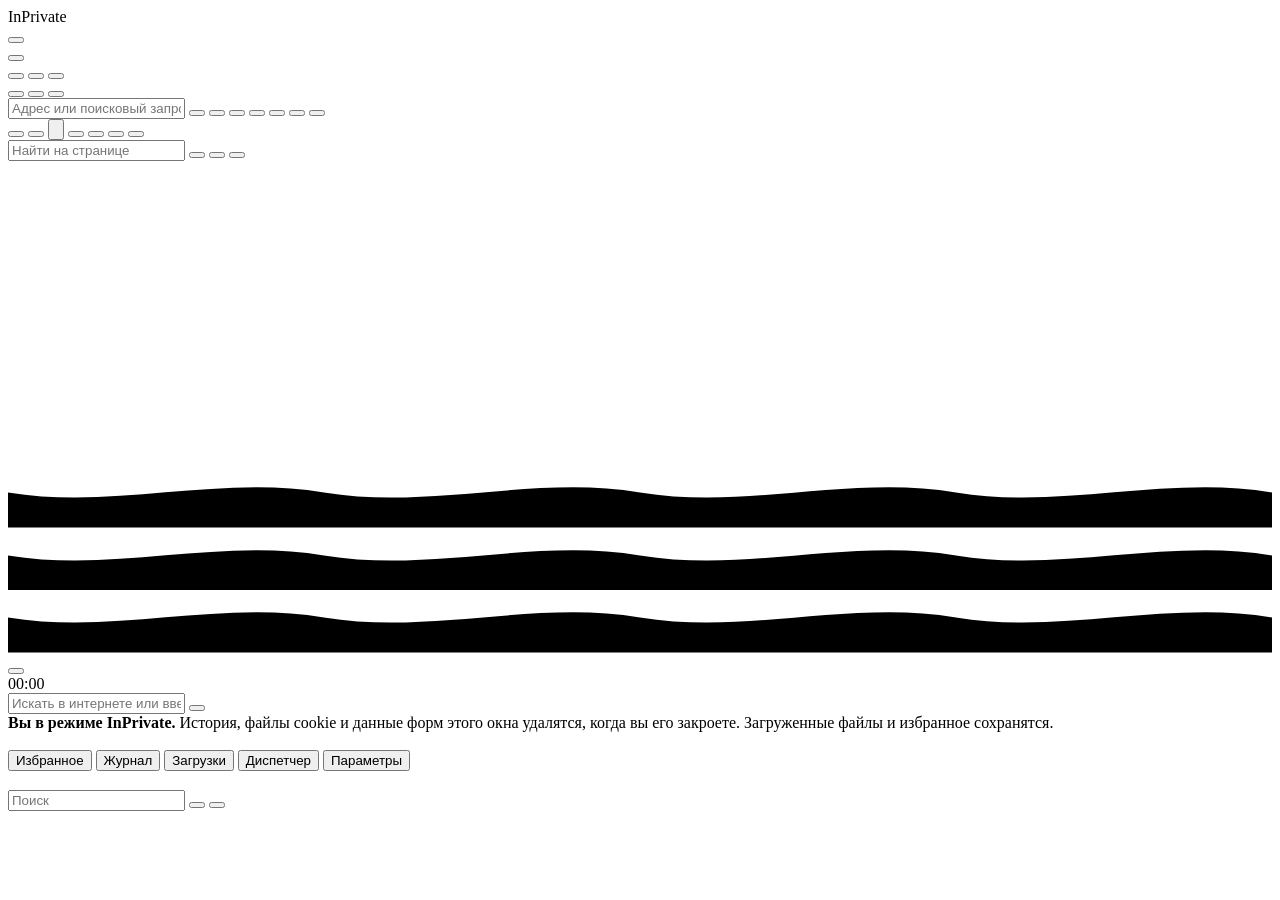
<file: src/ui/index.html>
<!doctype html>
<html lang="ru">
<head>
<meta charset="utf-8">
<title>Rust Browser</title>
<style>/*__CSS__*/</style>
</head>
<body>
<!-- Заставка запуска: показываем до разбора остальной страницы, чтобы панель не мелькнула раньше неё -->
<div id="splash"></div>
<script>
  if (window.__BOOT__ && __BOOT__.splash && __BOOT__.splash !== 'off') {
    document.getElementById('splash').className = 'show s-' + __BOOT__.splash;
  }
</script>

<header id="chrome">
  <!-- Верхний край окна: тянуть за него, чтобы изменить высоту -->
  <div class="rz rz-n" data-dir="n"></div>
  <div class="rz rz-nw" data-dir="nw"></div>
  <div class="rz rz-ne" data-dir="ne"></div>

  <div id="titlebar">
    <div id="privatebadge"><span data-icon="mask"></span>InPrivate</div>
    <!-- Кнопка «+» внутри полосы вкладок, чтобы стоять сразу за последней вкладкой -->
    <div id="tabs"><button id="newtab" class="icon-btn" data-icon="plus" title="Новая вкладка (Ctrl+T)"></button></div>
    <button id="alltabs" class="icon-btn" data-icon="down" title="Все вкладки (Ctrl+Shift+A)"></button>
    <div class="drag"></div>
    <div id="winctl">
      <button id="win-min" title="Свернуть" data-icon="win-min"></button>
      <button id="win-max" title="Развернуть">
        <span class="max" data-icon="win-max"></span><span class="restore" data-icon="win-restore"></span>
      </button>
      <button id="win-close" title="Закрыть" data-icon="win-close"></button>
    </div>
  </div>

  <div id="toolbar">
    <button id="back" class="icon-btn" data-icon="back" title="Назад (Alt+←)"></button>
    <button id="forward" class="icon-btn" data-icon="forward" title="Вперёд (Alt+→)"></button>
    <button id="reload" class="icon-btn" title="Обновить (F5)">
      <span class="swap" data-icon="reload"></span>
      <span class="swap" data-icon="x"></span>
    </button>

    <div id="urlbox">
      <span id="siteicon"></span>
      <input id="url" type="text" spellcheck="false" autocomplete="off"
             placeholder="Адрес или поисковый запрос">
      <button id="zoombadge" title="Сбросить масштаб (Ctrl+0)"></button>
      <button id="translatebtn" class="icon-btn small" data-icon="translate" title="Перевести страницу на русский"></button>
      <button id="pipbtn" class="icon-btn small" data-icon="pip" title="Картинка в картинке"></button>
      <button id="boostbtn" class="icon-btn small" data-icon="speaker" title="Усиление звука"><span class="boostval"></span></button>
      <button id="afbtn" class="icon-btn small" data-icon="card" title="Заполнить адрес или карту"></button>
      <button id="pwkey" class="icon-btn small" data-icon="key" title="Пароли"></button>
      <button id="star" class="icon-btn small" data-icon="star"
              title="Добавить в избранное (Ctrl+D)"></button>
    </div>

    <div id="mybtns"></div>
    <button id="shield" class="icon-btn" data-icon="shield">
      <span class="badge" id="shieldbadge"></span>
    </button>
    <button id="extbtn" class="icon-btn" data-icon="puzzle" title="Расширения"></button>
    <button id="downloads" class="icon-btn" data-icon="download" title="Загрузки (Ctrl+J)">
      <svg class="ring" viewBox="0 0 36 36"><circle cx="18" cy="18" r="16"></circle></svg>
    </button>
    <button id="hubbtn" class="icon-btn" data-icon="library" title="Избранное (Ctrl+Shift+O)"></button>
    <button id="splitbtn" class="icon-btn" data-icon="split" title="Разделить экран"></button>
    <button id="panelbtn" class="icon-btn" data-icon="sidebar" title="Боковая панель: заметки, калькулятор, мессенджеры (Ctrl+Shift+E)"></button>
    <button id="menubtn" class="icon-btn" data-icon="dots" title="Параметры и другое (Alt+F)"></button>
  </div>

  <div id="favbar"></div>

  <div id="findbar">
    <label class="findfield">
      <span data-icon="search"></span>
      <input id="findq" type="text" spellcheck="false" autocomplete="off" placeholder="Найти на странице">
      <span id="findcount"></span>
    </label>
    <button id="findprev" class="icon-btn" data-icon="up" title="Предыдущее (Shift+Enter)"></button>
    <button id="findnext" class="icon-btn" data-icon="down" title="Следующее (Enter)"></button>
    <button id="findclose" class="icon-btn" data-icon="x" title="Закрыть (Esc)"></button>
  </div>

  <div id="progress"><i></i></div>
</header>

<section id="sheet"><div id="suggestions"></div></section>

<main id="start">
  <div id="wall"><video id="wallvideo" muted loop playsinline preload="auto"></video></div>
  <canvas id="wallcanvas"></canvas>
  <div id="flow"></div>
  <div id="waves">
    <svg viewBox="0 0 4320 200" preserveAspectRatio="none"><path d="M0,80 C360,140 720,20 1080,80 C1440,140 1800,20 2160,80 C2520,140 2880,20 3240,80 C3600,140 3960,20 4320,80 L4320,200 L0,200 Z"/></svg>
    <svg viewBox="0 0 4320 200" preserveAspectRatio="none"><path d="M0,80 C360,140 720,20 1080,80 C1440,140 1800,20 2160,80 C2520,140 2880,20 3240,80 C3600,140 3960,20 4320,80 L4320,200 L0,200 Z"/></svg>
    <svg viewBox="0 0 4320 200" preserveAspectRatio="none"><path d="M0,80 C360,140 720,20 1080,80 C1440,140 1800,20 2160,80 C2520,140 2880,20 3240,80 C3600,140 3960,20 4320,80 L4320,200 L0,200 Z"/></svg>
  </div>
  <div class="aurora"><i></i><i></i><i></i></div>
  <button id="wallbtn" class="icon-btn" data-icon="image" title="Сменить обои"></button>
  <div class="start-inner">
    <div id="greeting"></div>
    <div id="clock">00:00</div>
    <div id="date"></div>
    <div class="searchbox" id="searchbox">
      <span data-icon="search"></span>
      <input id="startq" type="text" spellcheck="false" autocomplete="off"
             placeholder="Искать в интернете или ввести адрес">
      <button id="engine" title="Выбрать поисковую систему">
        <span id="enginename"></span>
      </button>
      <div id="enginemenu"></div>
    </div>
    <div id="privatenote">
      <span data-icon="mask"></span>
      <div><b>Вы в режиме InPrivate.</b> История, файлы cookie и данные форм этого окна
        удалятся, когда вы его закроете. Загруженные файлы и избранное сохранятся.</div>
    </div>
    <div id="tiles"></div>
    <div id="stat"></div>
  </div>
</main>

<!-- Слой поверх страницы: снимок страницы, библиотека и меню -->
<section id="layer">
  <img id="backdrop" alt="">
  <img id="backdropsoft" alt="">
  <div id="scrim"></div>
  <div id="hub">
    <nav id="hubnav">
      <div class="hub-items">
        <i id="hubind"></i>
        <button data-sec="bookmarks" data-icon="star">Избранное</button>
        <button data-sec="history" data-icon="clock">Журнал</button>
        <button data-sec="downloads" data-icon="download">Загрузки</button>
        <button data-sec="tasks" data-icon="gauge">Диспетчер</button>
        <button data-sec="settings" data-icon="gear">Параметры</button>
      </div>
      <div class="hub-foot" id="hubfoot"></div>
    </nav>
    <div id="hubmain">
      <div id="hubhead">
        <h1 id="hubh1"></h1>
        <label class="hubsearch">
          <span data-icon="search"></span>
          <input id="hubq" type="text" spellcheck="false" placeholder="Поиск">
        </label>
        <button id="hubaction" class="text-btn"></button>
        <button id="hubclose" class="icon-btn" data-icon="x" title="Закрыть (Esc)"></button>
      </div>
      <div id="hublist"></div>
    </div>
  </div>
</section>

<div id="menucatcher"></div>
<div id="menu" class="menu"></div>
<div id="toast"></div>
<div id="peek" aria-hidden="true"></div>

<script>/*__JS__*/</script>
</body>
</html>
</file>
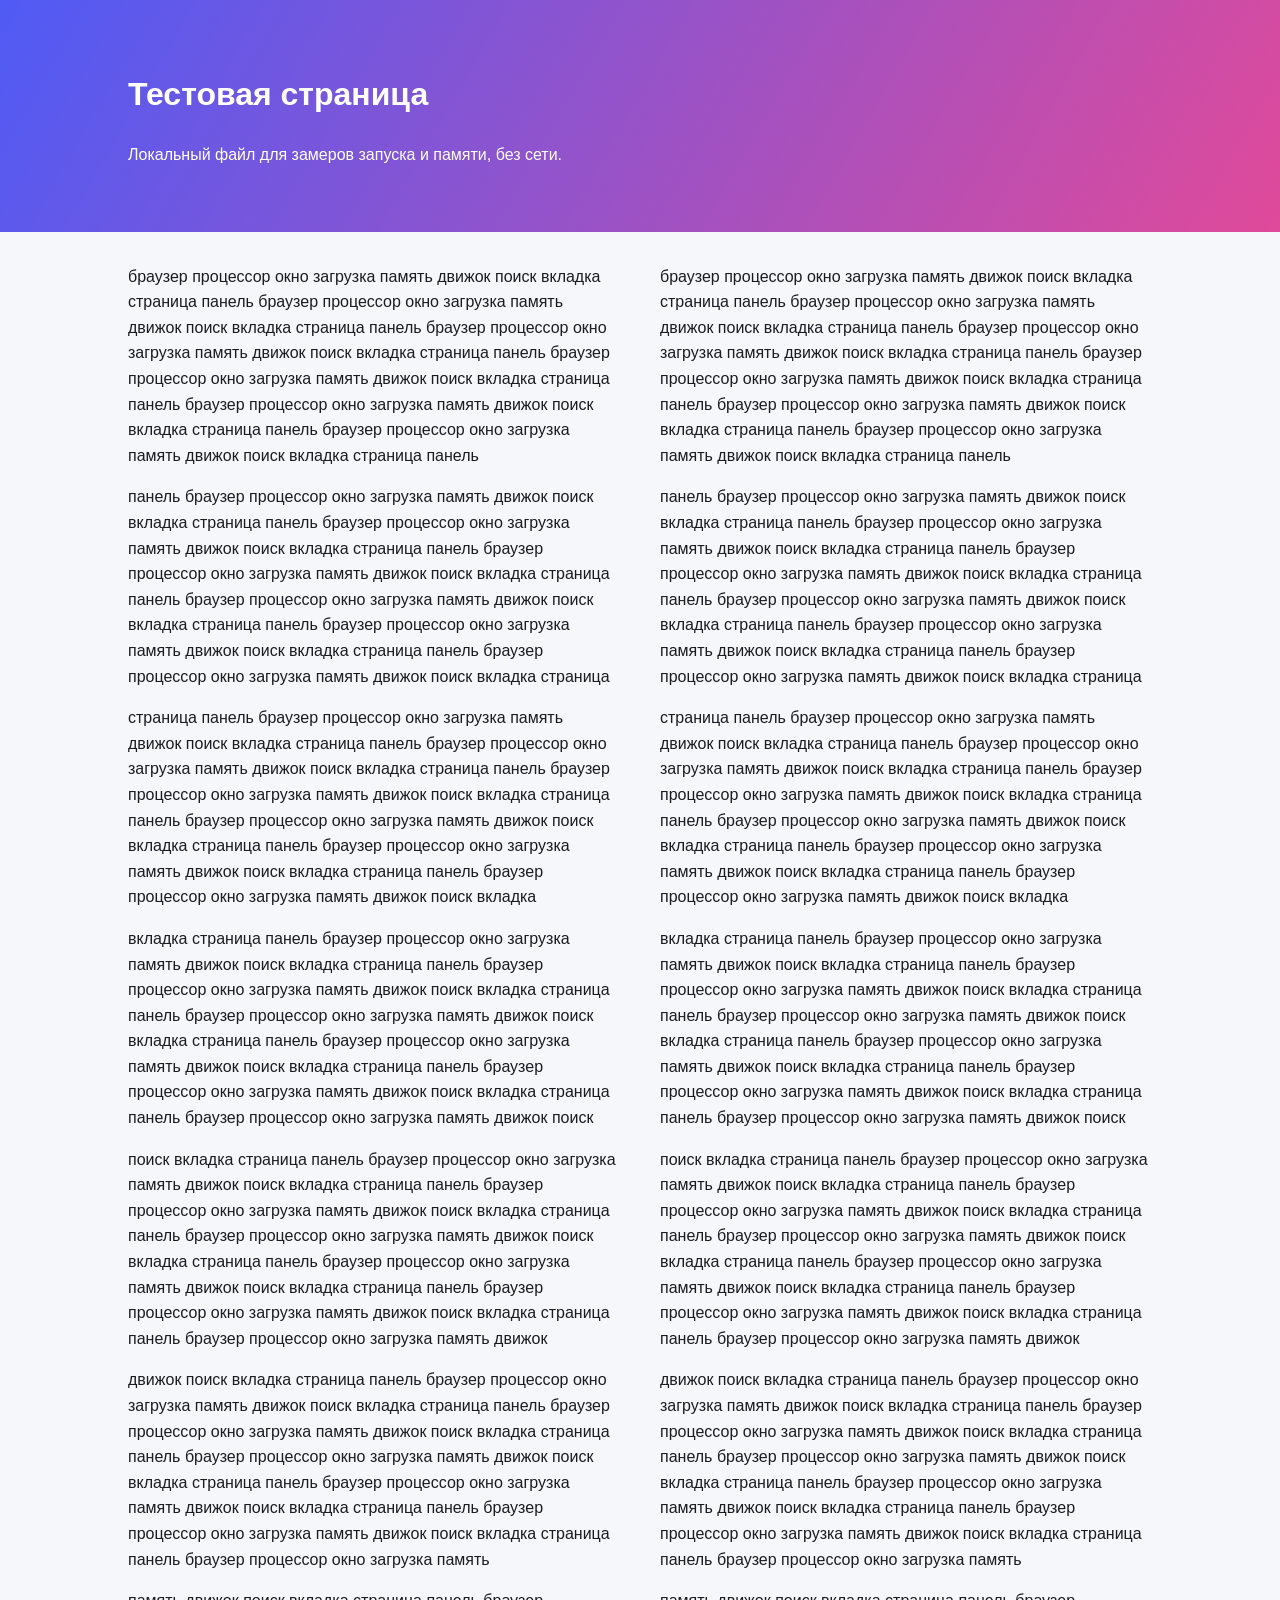
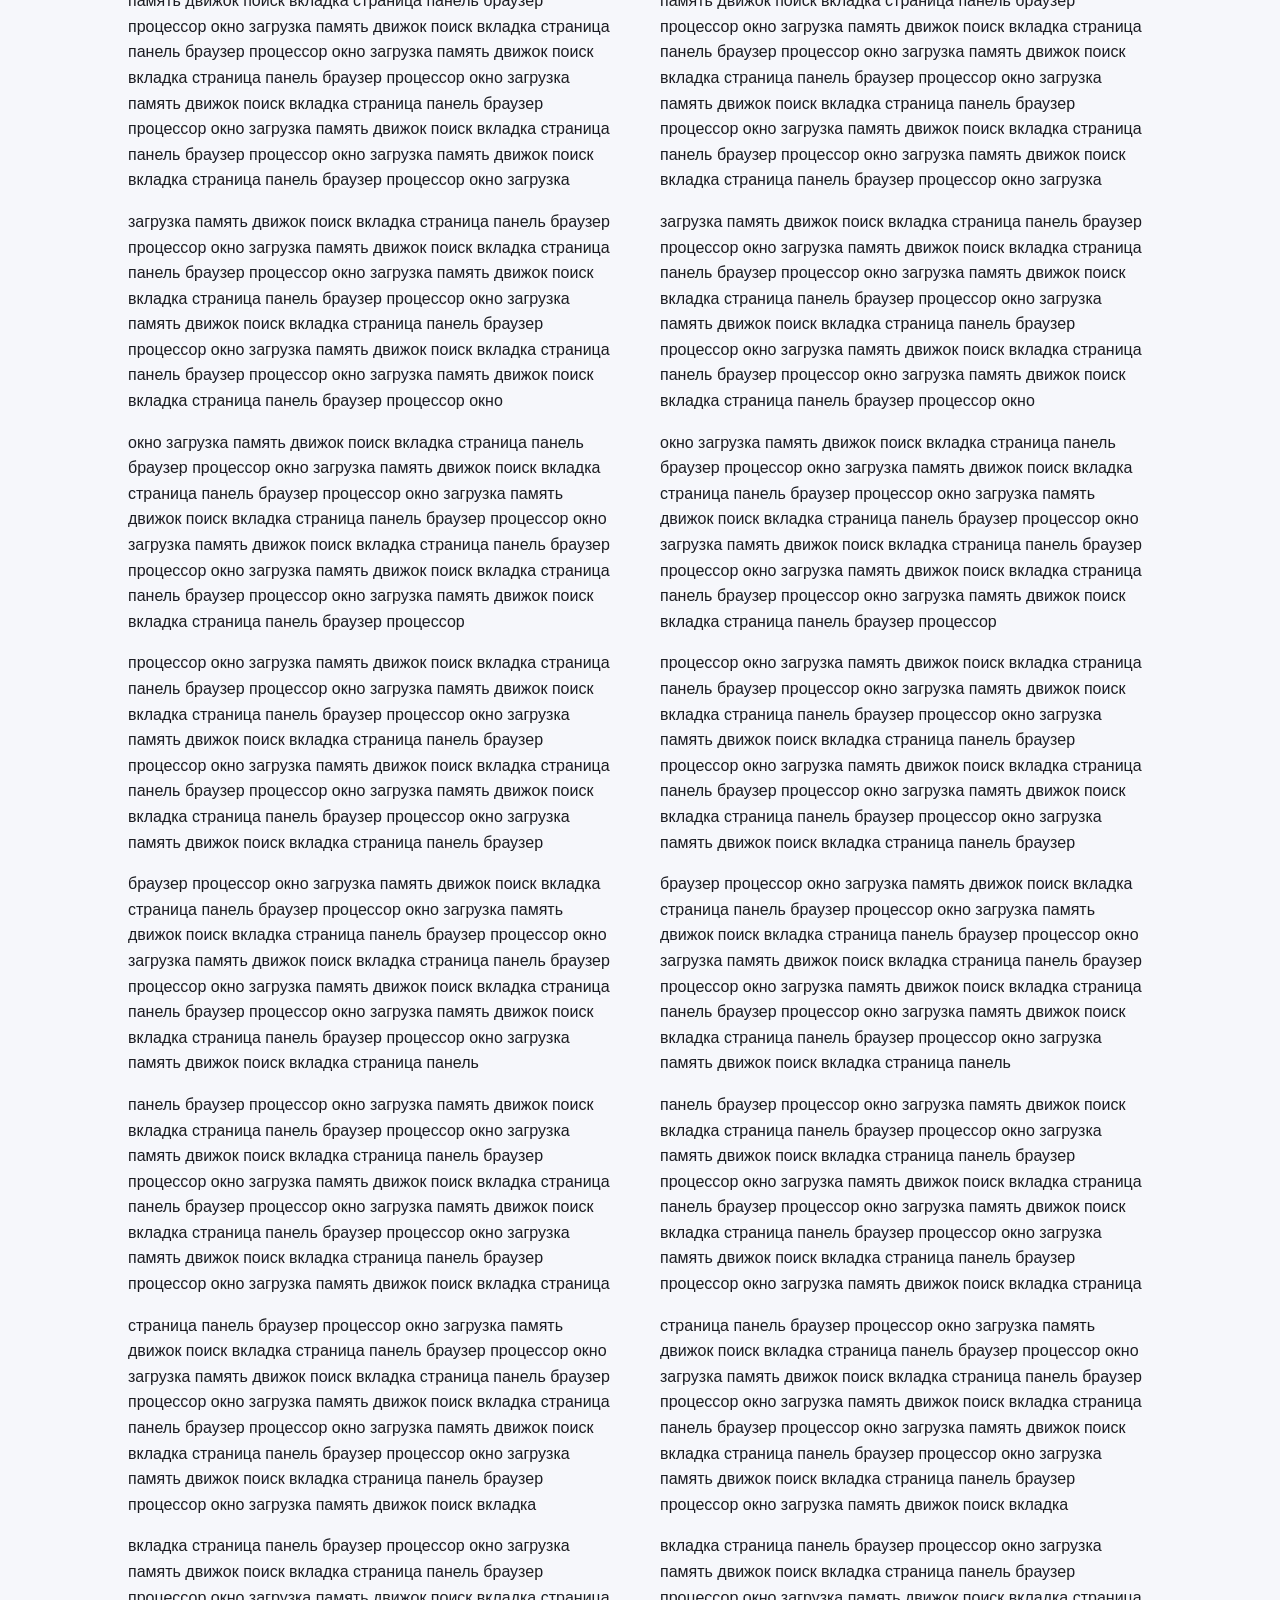
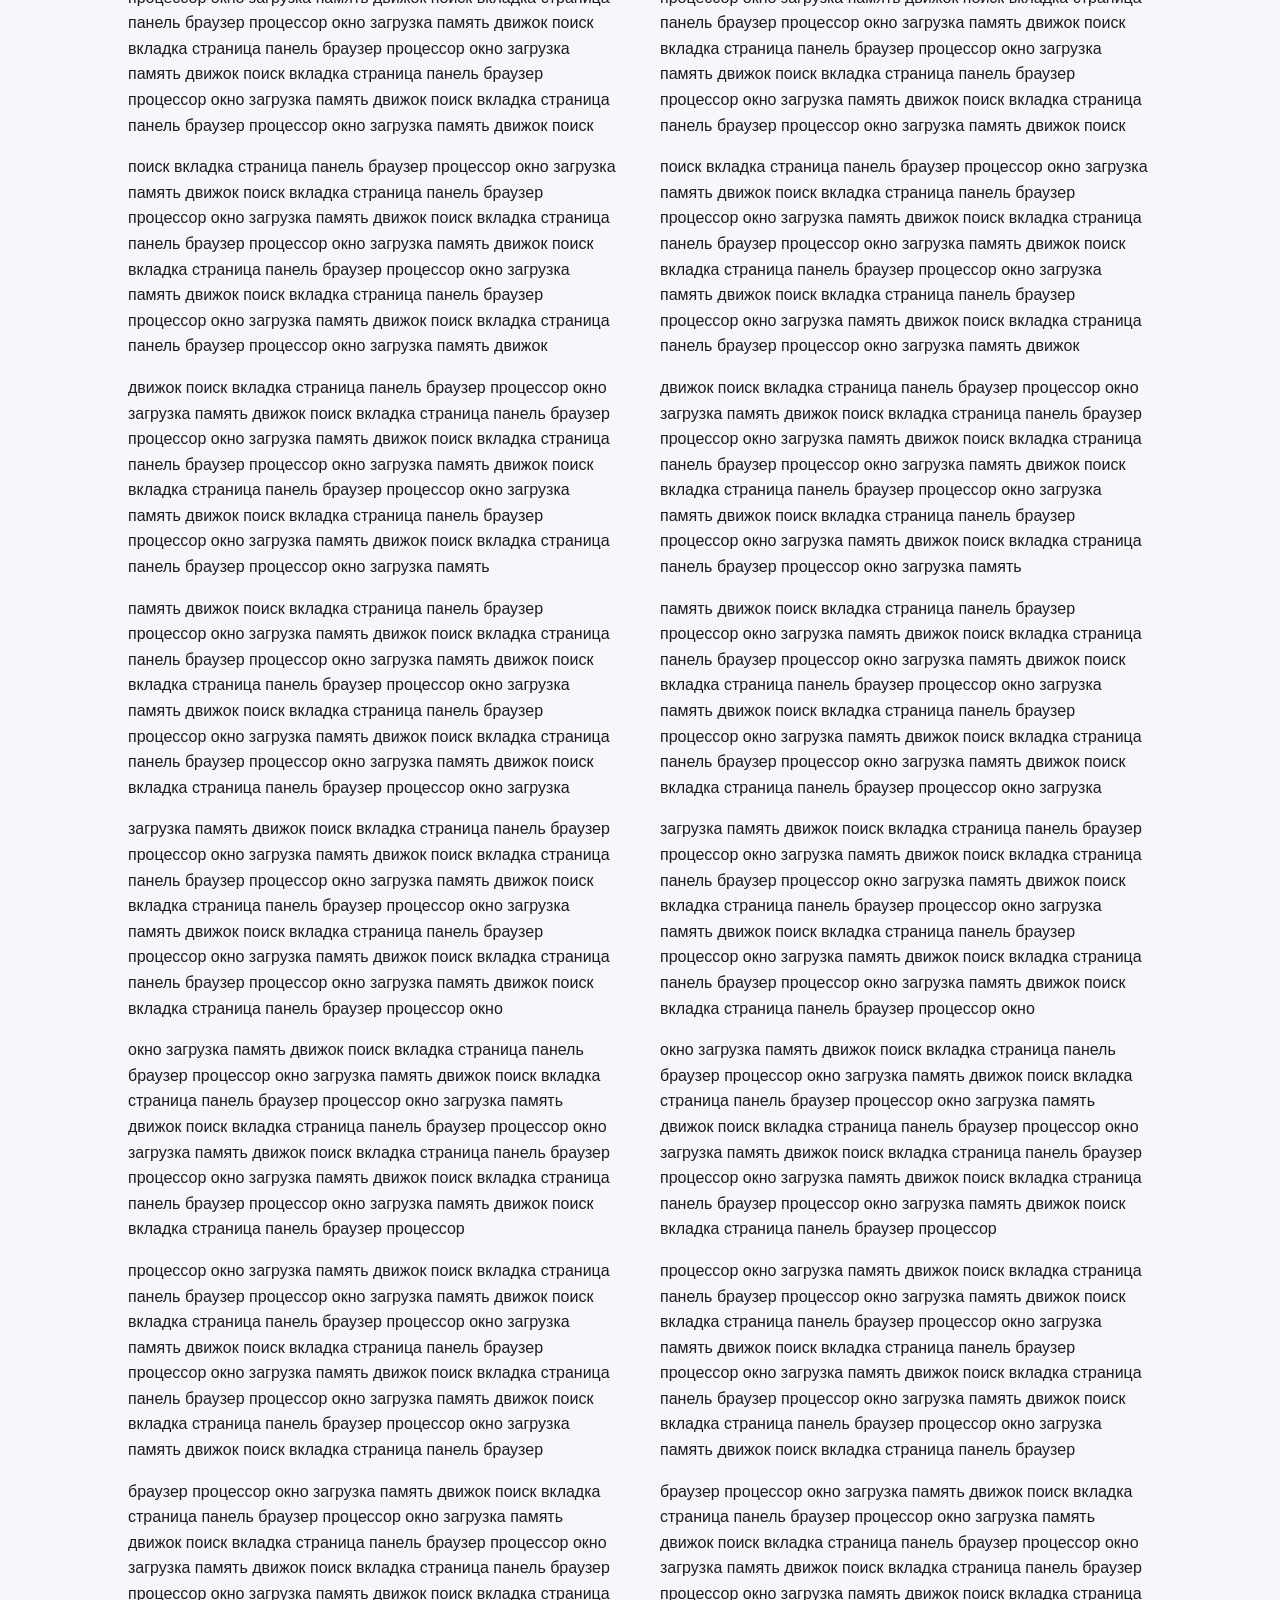
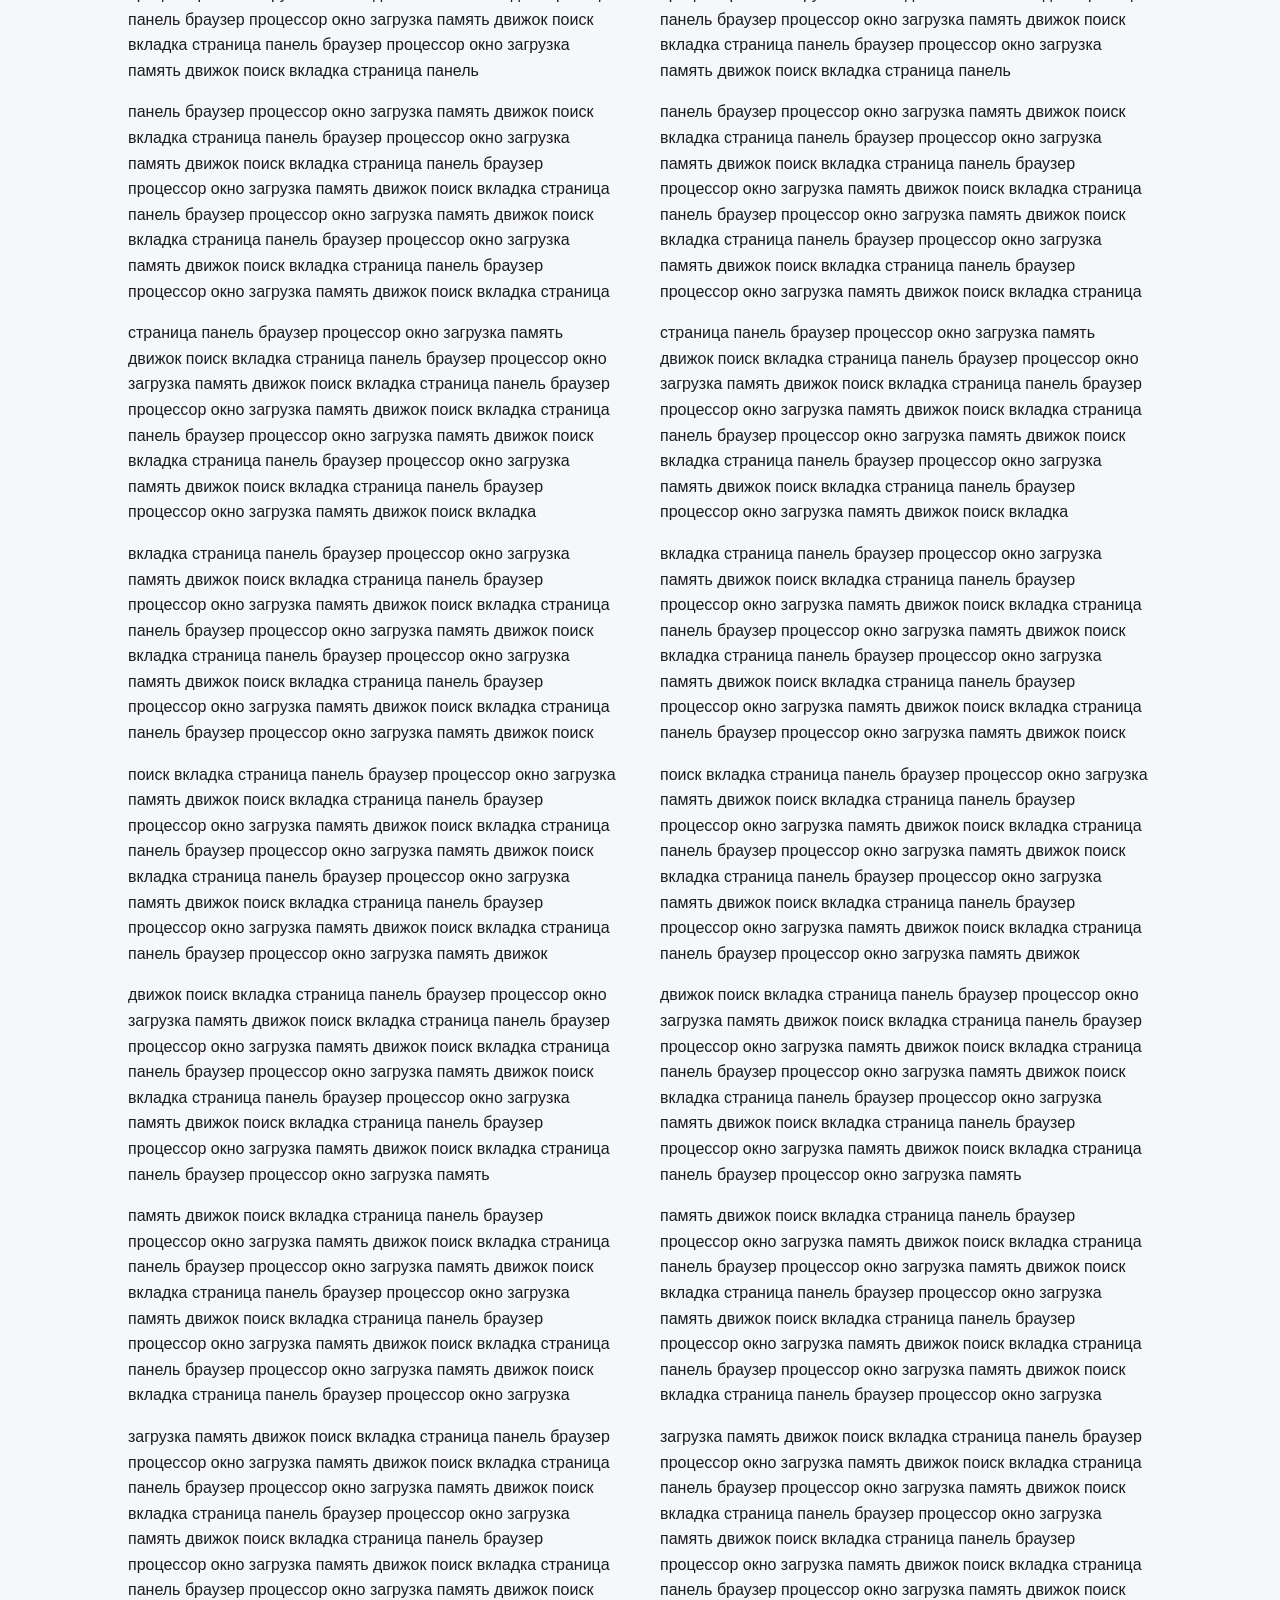
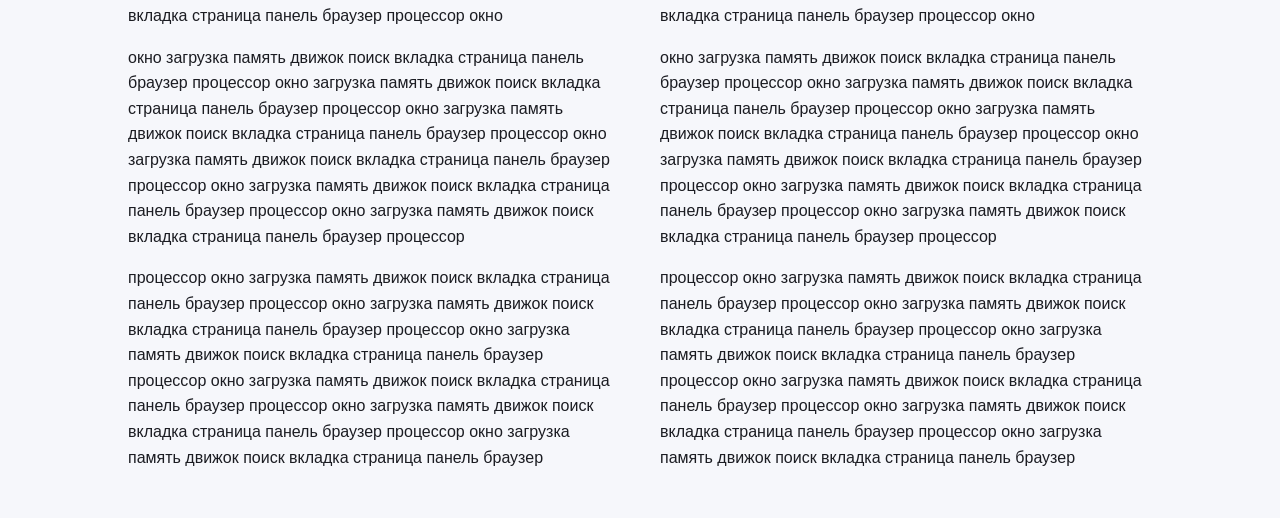
<file: tests/e2e/fixture/index.html>
<!doctype html>
<html lang="ru">
<head>
<meta charset="utf-8">
<title>Тестовая страница</title>
<style>
  body { margin: 0; font: 16px/1.6 "Segoe UI", sans-serif; background: #f6f7fb; color: #1b1c22; }
  header { padding: 48px 10vw; background: linear-gradient(120deg, #4f5bf5, #e04a9a); color: #fff; }
  main { padding: 32px 10vw; columns: 2 320px; column-gap: 40px; }
  p { margin: 0 0 16px; }
</style>
</head>
<body>
<header><h1>Тестовая страница</h1><p>Локальный файл для замеров запуска и памяти, без сети.</p></header>
<main id="text"></main>
<script>
  // Немного текста, чтобы странице было что раскладывать и рисовать.
  const words = 'браузер вкладка память процессор страница движок окно панель поиск загрузка'.split(' ');
  let html = '';
  for (let p = 0; p < 60; p++) {
    let line = '';
    for (let w = 0; w < 60; w++) line += words[(p * 7 + w * 3) % words.length] + ' ';
    html += '<p>' + line + '</p>';
  }
  document.getElementById('text').innerHTML = html;
</script>
</body>
</html>
</file>
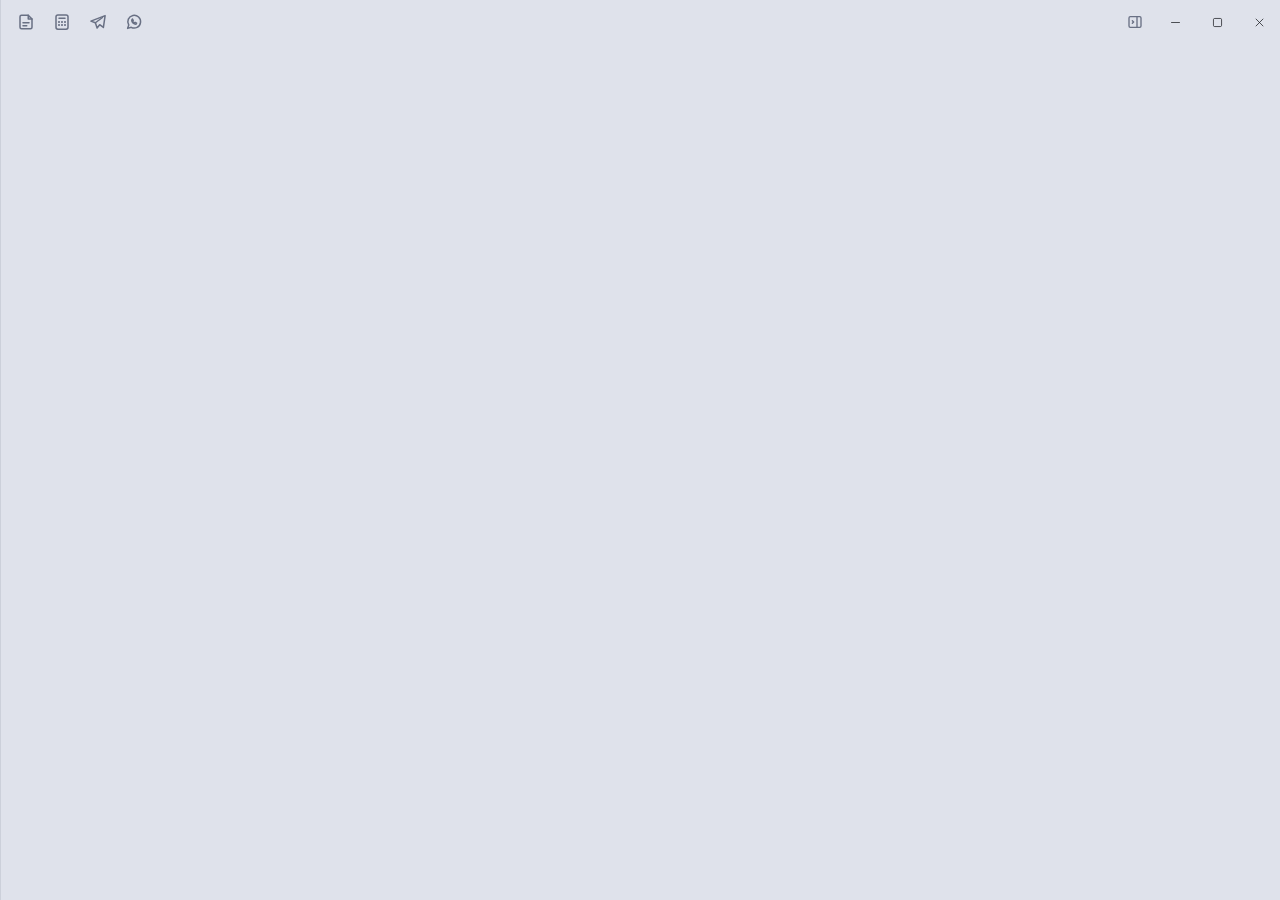
<file: src/ui/panel.html>
<!doctype html>
<html lang="ru">
<head>
<meta charset="utf-8">
<title>Панель</title>
<style>
  :root {
    color-scheme: light;
    --frame: #dfe2eb; --surface: #ffffff; --surface-2: #f6f7fb; --text: #1b1c22; --muted: #697084;
    --border: rgba(20, 24, 48, .09); --hover: rgba(20, 24, 48, .06); --press: rgba(20, 24, 48, .11);
    --accent: #4f5bf5; --on-accent: #fff;
    --ease: cubic-bezier(.2, .8, .2, 1); --spring: cubic-bezier(.34, 1.56, .64, 1);
  }
  :root[data-theme="dark"] {
    color-scheme: dark;
    --frame: #18191f; --surface: #23242c; --surface-2: #1b1c22; --text: #eceef5; --muted: #9a9fb1;
    --border: rgba(255, 255, 255, .08); --hover: rgba(255, 255, 255, .075); --press: rgba(255, 255, 255, .13);
    --accent: #8288ff; --on-accent: #10111a;
  }
  :root[data-theme="amoled"] {
    color-scheme: dark;
    --frame: #000; --surface: #0d0d10; --surface-2: #050506; --text: #eceef5; --muted: #9a9fb1;
    --border: rgba(255, 255, 255, .10); --hover: rgba(255, 255, 255, .08); --press: rgba(255, 255, 255, .14);
    --accent: #8288ff; --on-accent: #10111a;
  }
  * { box-sizing: border-box; }
  html, body { height: 100%; margin: 0; }
  body {
    display: flex; flex-direction: column; overflow: hidden;
    background: var(--frame); color: var(--text);
    font: 13px/1.4 "Segoe UI Variable Text", "Segoe UI", system-ui, sans-serif;
    user-select: none; border-left: 1px solid var(--border);
  }
  button { font: inherit; color: inherit; border: 0; background: none; padding: 0; cursor: pointer; }
  svg { display: block; }

  header { flex: none; height: 44px; display: flex; align-items: center; gap: 2px; padding-left: 8px; position: relative; }
  .rz { position: absolute; top: 0; left: 0; right: 0; height: 5px; cursor: n-resize; z-index: 2; }
  body.maximized .rz { display: none; }
  .apps { display: flex; gap: 2px; position: relative; }
  .app {
    width: 34px; height: 34px; display: grid; place-items: center; border-radius: 9px;
    color: var(--muted); transition: background .15s, color .15s, transform .12s var(--ease);
  }
  .app:hover { background: var(--hover); color: var(--text); }
  .app:active { transform: scale(.9); }
  .app.on { color: var(--accent); background: var(--press); }
  .drag { flex: 1; align-self: stretch; }
  .win { display: flex; align-self: stretch; }
  .win button { width: 42px; display: grid; place-items: center; transition: background .12s; }
  .win button:hover { background: var(--hover); }
  .win .close:hover { background: #c42b1c; color: #fff; }
  .hide { width: 30px; height: 30px; display: grid; place-items: center; border-radius: 8px; color: var(--muted); margin-right: 2px; }
  .hide:hover { background: var(--hover); color: var(--text); }

  main { flex: 1; min-height: 0; position: relative; }
  section { position: absolute; inset: 0; display: none; flex-direction: column; padding: 4px 12px 12px; animation: in .25s var(--ease); }
  section.on { display: flex; }
  @keyframes in { from { opacity: 0; transform: translateX(10px); } }
  h2 { margin: 6px 4px 10px; font-size: 15px; font-weight: 600; display: flex; align-items: center; justify-content: space-between; }
  h2 small { font-size: 11.5px; font-weight: 400; color: var(--muted); }

  /* заметки */
  textarea {
    flex: 1; width: 100%; resize: none; padding: 14px 16px; border-radius: 14px;
    border: 1px solid var(--border); background: var(--surface); color: var(--text);
    font: 14px/1.6 "Segoe UI Variable Text", "Segoe UI", sans-serif; outline: none; user-select: text;
    transition: border-color .2s, box-shadow .2s;
  }
  textarea:focus { border-color: var(--accent); box-shadow: 0 0 0 3px color-mix(in srgb, var(--accent) 18%, transparent); }

  /* калькулятор */
  .display {
    padding: 14px 16px; border-radius: 14px; background: var(--surface); border: 1px solid var(--border);
    text-align: right; overflow: hidden;
  }
  .expr { min-height: 18px; color: var(--muted); font-size: 13px; white-space: nowrap; overflow: hidden; text-overflow: ellipsis; }
  .value { font: 300 36px/1.2 "Segoe UI Variable Display", "Segoe UI", sans-serif; white-space: nowrap; overflow: hidden; text-overflow: ellipsis; user-select: text; }
  .keys { display: grid; grid-template-columns: repeat(4, 1fr); gap: 6px; margin-top: 10px; }
  .key {
    height: 52px; border-radius: 12px; background: var(--surface); border: 1px solid var(--border);
    font-size: 18px; transition: background .12s, transform .1s var(--spring);
  }
  .key:hover { background: var(--hover); }
  .key:active { transform: scale(.94); }
  .key.op { color: var(--accent); font-weight: 600; }
  .key.eq { background: var(--accent); color: var(--on-accent); border-color: transparent; }
  .key.wide { grid-column: span 2; }
  .history { flex: 1; min-height: 0; overflow-y: auto; margin-top: 12px; }
  .history div { padding: 6px 8px; border-radius: 8px; text-align: right; color: var(--muted); cursor: pointer; user-select: text; }
  .history div:hover { background: var(--hover); color: var(--text); }
  .history b { color: var(--text); font-weight: 500; }

  /* мессенджеры живут в отдельном окне поверх этого места */
  .hint { margin: auto; text-align: center; color: var(--muted); }
</style>
</head>
<body>
<header>
  <div class="rz" data-dir="n"></div>
  <div class="apps">
    <button class="app" data-app="notes" title="Заметки">
      <svg width="18" height="18" viewBox="0 0 24 24" fill="none" stroke="currentColor" stroke-width="2" stroke-linecap="round" stroke-linejoin="round"><path d="M15 3H6a2 2 0 0 0-2 2v14a2 2 0 0 0 2 2h12a2 2 0 0 0 2-2V8z"/><path d="M15 3v5h5"/><path d="M8 13h8M8 17h5"/></svg>
    </button>
    <button class="app" data-app="calc" title="Калькулятор">
      <svg width="18" height="18" viewBox="0 0 24 24" fill="none" stroke="currentColor" stroke-width="2" stroke-linecap="round" stroke-linejoin="round"><rect x="4" y="2.5" width="16" height="19" rx="2.5"/><path d="M8 7h8"/><path d="M8 12h.01M12 12h.01M16 12h.01M8 16h.01M12 16h.01M16 16h.01" stroke-width="2.8"/></svg>
    </button>
    <button class="app" data-app="telegram" title="Telegram">
      <svg width="18" height="18" viewBox="0 0 24 24" fill="none" stroke="currentColor" stroke-width="2" stroke-linecap="round" stroke-linejoin="round"><path d="m21.5 3.5-19 7.3 6 2.2 2.3 7 3.4-4.4 5 3.7z"/><path d="m8.5 13 9.5-7"/></svg>
    </button>
    <button class="app" data-app="whatsapp" title="WhatsApp">
      <svg width="18" height="18" viewBox="0 0 24 24" fill="none" stroke="currentColor" stroke-width="2" stroke-linecap="round" stroke-linejoin="round"><path d="M3.5 20.5 5 16a8.5 8.5 0 1 1 3.3 3.1z"/><path d="M9 9.5c0 3 2.5 5.5 5.5 5.5l1-1.5-2-1-1 .8a4 4 0 0 1-2.3-2.3l.8-1-1-2z"/></svg>
    </button>
  </div>
  <div class="drag"></div>
  <button class="hide" title="Скрыть панель (Ctrl+Shift+E)">
    <svg width="16" height="16" viewBox="0 0 24 24" fill="none" stroke="currentColor" stroke-width="2" stroke-linecap="round" stroke-linejoin="round"><rect x="3" y="4" width="18" height="16" rx="2"/><path d="M15 4v16"/><path d="m8 10 2 2-2 2"/></svg>
  </button>
  <div class="win">
    <button class="min" title="Свернуть"><svg width="15" height="15" viewBox="0 0 24 24" fill="none" stroke="currentColor" stroke-width="1.2"><path d="M5 12h14"/></svg></button>
    <button class="max" title="Развернуть"><svg width="15" height="15" viewBox="0 0 24 24" fill="none" stroke="currentColor" stroke-width="1.2"><rect x="5.5" y="5.5" width="13" height="13" rx="2"/></svg></button>
    <button class="close" title="Закрыть"><svg width="15" height="15" viewBox="0 0 24 24" fill="none" stroke="currentColor" stroke-width="1.2"><path d="m6 6 12 12M18 6 6 18"/></svg></button>
  </div>
</header>

<main>
  <section id="notes">
    <h2>Заметки <small id="saved"></small></h2>
    <textarea id="text" spellcheck="true" placeholder="Записывайте сюда что угодно — сохраняется само"></textarea>
  </section>

  <section id="calc">
    <h2>Калькулятор</h2>
    <div class="display"><div class="expr" id="expr"></div><div class="value" id="value">0</div></div>
    <div class="keys" id="keys"></div>
    <div class="history" id="history"></div>
  </section>

  <section id="telegram"><div class="hint">Загрузка Telegram…</div></section>
  <section id="whatsapp"><div class="hint">Загрузка WhatsApp…</div></section>
</main>

<script>
'use strict';
const send = (cmd, data = {}) => window.ipc.postMessage(JSON.stringify({ cmd, ...data }));
const $ = (s) => document.querySelector(s);
let state = { app: 'notes', notes: '', dark: false, accent: '', maximized: false };

// ----- переключение приложений -----
for (const button of document.querySelectorAll('.app')) {
  button.addEventListener('click', () => send('app', { id: button.dataset.app }));
}
$('.hide').addEventListener('click', () => send('close'));
$('.min').addEventListener('click', () => send('minimize'));
$('.max').addEventListener('click', () => send('maximize'));
$('.close').addEventListener('click', () => send('quit'));
$('.drag').addEventListener('mousedown', (e) => { if (e.button === 0) send(e.detail === 2 ? 'maximize' : 'drag'); });
$('.rz').addEventListener('mousedown', (e) => { if (e.button === 0) send('resize', { dir: 'n' }); });

function setState(next) {
  const appChanged = next.app !== state.app;
  state = { ...state, ...next };
  document.documentElement.dataset.theme = state.amoled ? 'amoled' : state.dark ? 'dark' : 'light';
  document.body.classList.toggle('maximized', !!state.maximized);
  if (state.accent) document.documentElement.style.setProperty('--accent', state.accent);
  else document.documentElement.style.removeProperty('--accent');
  for (const b of document.querySelectorAll('.app')) b.classList.toggle('on', b.dataset.app === state.app);
  for (const s of document.querySelectorAll('section')) s.classList.toggle('on', s.id === state.app);
  if (document.activeElement !== text) text.value = state.notes;
  if (appChanged && state.app === 'notes') text.focus();
}

// ----- заметки: сохраняются сами через полсекунды после последней правки -----
const text = $('#text');
let saveTimer = 0;
text.addEventListener('input', () => {
  $('#saved').textContent = 'сохраняю…';
  clearTimeout(saveTimer);
  saveTimer = setTimeout(() => {
    send('notes', { text: text.value });
    $('#saved').textContent = 'сохранено';
  }, 500);
});

// ----- калькулятор: свой разбор выражений, без eval -----
function evaluate(src) {
  // только цифры, скобки и знаки действий — любой другой символ означает ошибку
  if (!/^[\d\s.,+\-*/%()×÷]*$/.test(src)) throw 0;
  const tokens = src.replace(/×/g, '*').replace(/÷/g, '/').replace(/,/g, '.').match(/\d+(?:\.\d+)?|[-+*/%()]/g) || [];
  let i = 0;
  const peek = () => tokens[i];
  const next = () => tokens[i++];
  function primary() {
    const t = next();
    if (t === '-') return -primary();
    if (t === '(') { const v = sum(); if (next() !== ')') throw 0; return v; }
    if (t === undefined || !/^\d/.test(t)) throw 0;
    let v = parseFloat(t);
    while (peek() === '%') { next(); v /= 100; }
    return v;
  }
  function product() {
    let v = primary();
    while (peek() === '*' || peek() === '/') {
      const op = next(), r = primary();
      v = op === '*' ? v * r : v / r;
    }
    return v;
  }
  function sum() {
    let v = product();
    while (peek() === '+' || peek() === '-') {
      const op = next(), r = product();
      v = op === '+' ? v + r : v - r;
    }
    return v;
  }
  const v = sum();
  if (i !== tokens.length || !Number.isFinite(v)) throw 0;
  return Math.round(v * 1e10) / 1e10;
}

let expr = '';
const format = (n) => n.toLocaleString('ru-RU', { maximumFractionDigits: 10 });
function show(preview = true) {
  $('#expr').textContent = expr;
  if (!expr) { $('#value').textContent = '0'; return; }
  if (!preview) return;
  try { $('#value').textContent = format(evaluate(expr)); } catch { /* выражение ещё не закончено */ }
}
function press(key) {
  if (key === 'C') expr = '';
  else if (key === '⌫') expr = expr.slice(0, -1);
  else if (key === '=') {
    try {
      const result = evaluate(expr);
      const row = document.createElement('div');
      row.innerHTML = '';
      row.append(expr + ' = ', Object.assign(document.createElement('b'), { textContent: format(result) }));
      row.onclick = () => { expr = String(result); show(); };
      $('#history').prepend(row);
      expr = String(result);
      $('#value').textContent = format(result);
      $('#expr').textContent = '';
      return;
    } catch { $('#value').textContent = 'Ошибка'; return; }
  } else expr += key;
  show();
}
const KEYS = ['C', '(', ')', '÷', '7', '8', '9', '×', '4', '5', '6', '-', '1', '2', '3', '+', '%', '0', '.', '⌫', '='];
for (const k of KEYS) {
  const b = document.createElement('button');
  b.className = 'key' + ('÷×-+%()'.includes(k) ? ' op' : '') + (k === '=' ? ' eq wide' : '') + (k === 'C' ? ' op' : '');
  b.textContent = k;
  b.addEventListener('click', () => press(k));
  $('#keys').append(b);
}
document.addEventListener('keydown', (e) => {
  if (state.app !== 'calc') return;
  const map = { '*': '×', '/': '÷', Enter: '=', '=': '=', Backspace: '⌫', Escape: 'C', ',': '.' };
  const k = map[e.key] || e.key;
  if (KEYS.includes(k) || /^[0-9]$/.test(k)) { e.preventDefault(); press(k); }
});

window.panel = { setState, evaluate };
send('ready');
</script>
</body>
</html>
</file>
